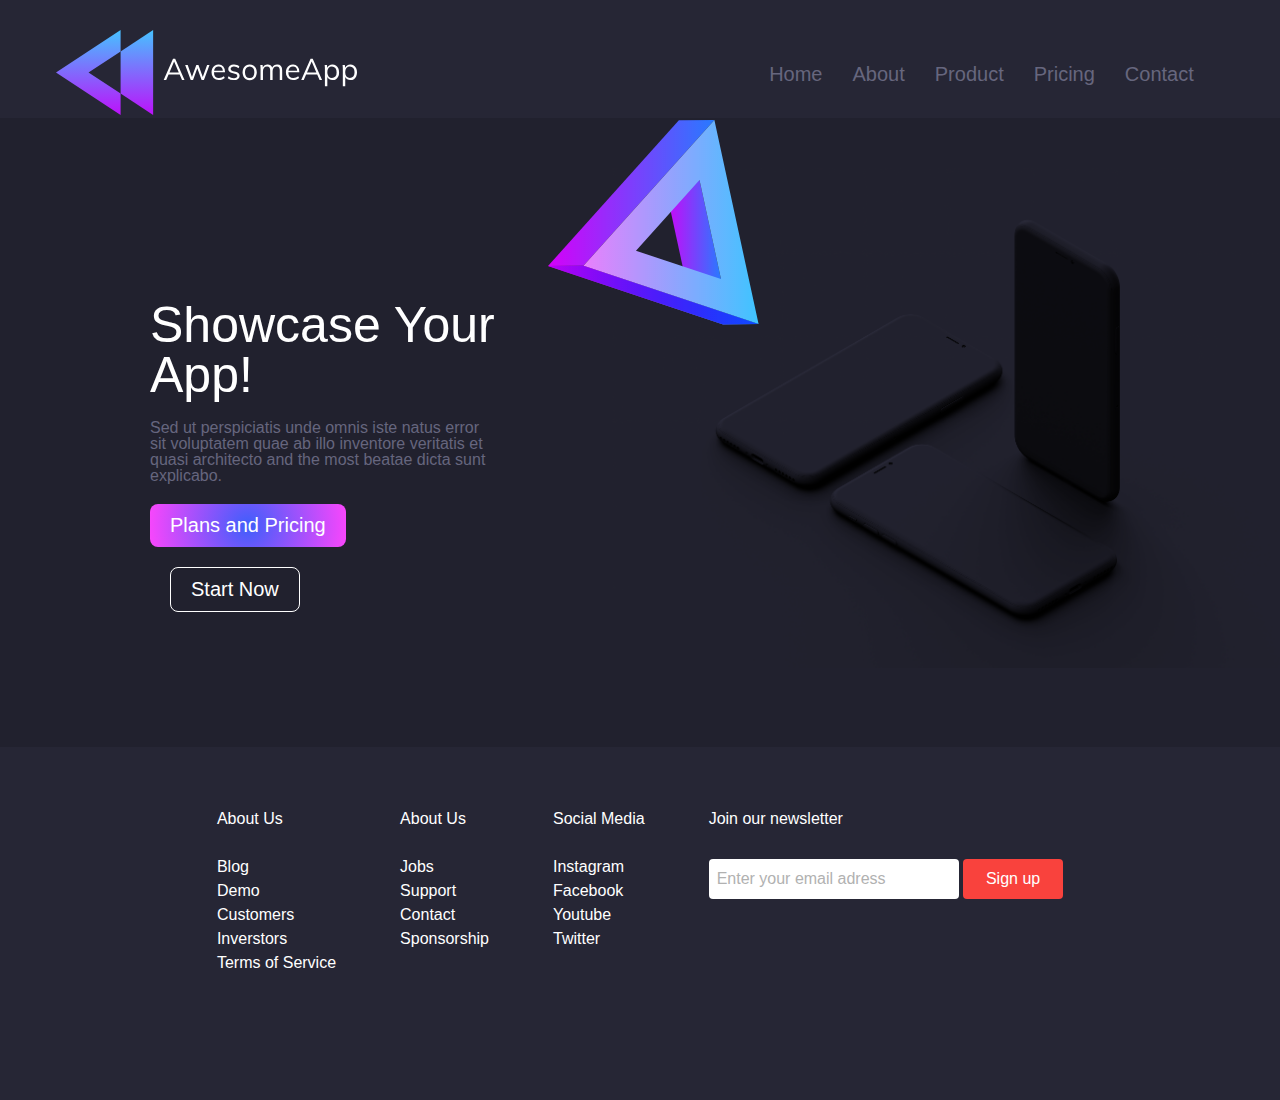
<file: index.html>
<!DOCTYPE html>
<html lang="en">
  <head>
    <meta charset="UTF-8" />
    <meta http-equiv="X-UA-Compatible" content="IE=edge" />
    <meta name="viewport" content="width=device-width, initial-scale=1.0" />
    <link rel="stylesheet" href="css/reset.css" />
    <link rel="stylesheet" href="css/style.css" />
    <title>final task</title>
  </head>
  <body>
    <header>
      <div class="header-wrapper">
        <a href="index.html">
          <img src="images/logo-image.svg" alt="logo" />
        </a>
        <nav>
          <ul class="nav-ul">
            <li class="nav-li">
              <a href="index.html">Home</a>
            </li>

            <li class="nav-li">
              <a href="about.html">About</a>
            </li>

            <li class="nav-li">
              <a href="product.html">Product</a>
            </li>

            <li class="nav-li">
              <a href="pricing.html">Pricing</a>
            </li>

            <li class="nav-li">
              <a href="contact.html">Contact</a>
            </li>
          </ul>
        </nav>
      </div>
    </header>

    <!-- section 1 -->
    <section>
      <div class="section-1">
        <div class="left-box-1">
          <h1>Showcase Your App!</h1>
          <p>
            Sed ut perspiciatis unde omnis iste natus error sit voluptatem quae
            ab illo inventore veritatis et quasi architecto and the most beatae
            dicta sunt explicabo.
          </p>
          <button class="btn btn1">Plans and Pricing</button>
          <button class="btn btn2">Start Now</button>
        </div>
        <div class="triangle-one">
          <img src="images/Group 2362.png" alt="group 2362" />
        </div>

        <div class="right-box-1">
          <img src="images/phone-img.png" alt="phone-img" />
        </div>
      </div>
    </section>
    <div class="footer-container">
      <div class="footer">
        <div class="footer-heading">
          <h2>About Us</h2>
          <a href="#">Blog</a>
          <a href="#">Demo</a>
          <a href="#">Customers</a>
          <a href="#">Inverstors</a>
          <a href="#">Terms of Service</a>
        </div>
        <div class="footer-heading">
          <h2>About Us</h2>
          <a href="#">Jobs</a>
          <a href="#">Support</a>
          <a href="#">Contact</a>
          <a href="#">Sponsorship</a>
        </div>
        <div class="footer-heading">
          <h2>Social Media</h2>
          <a href="#">Instagram</a>
          <a href="#">Facebook</a>
          <a href="#">Youtube</a>
          <a href="#">Twitter</a>
        </div>
        <div class="footer-email-form">
          <h2>Join our newsletter</h2>
          <input
            type="email"
            placeholder="Enter your email adress"
            id="footer-email"
          />
          <input type="submit" value="Sign up" id="footer-email-btn" />
        </div>
      </div>
    </div>
  </body>
</html>
</file>
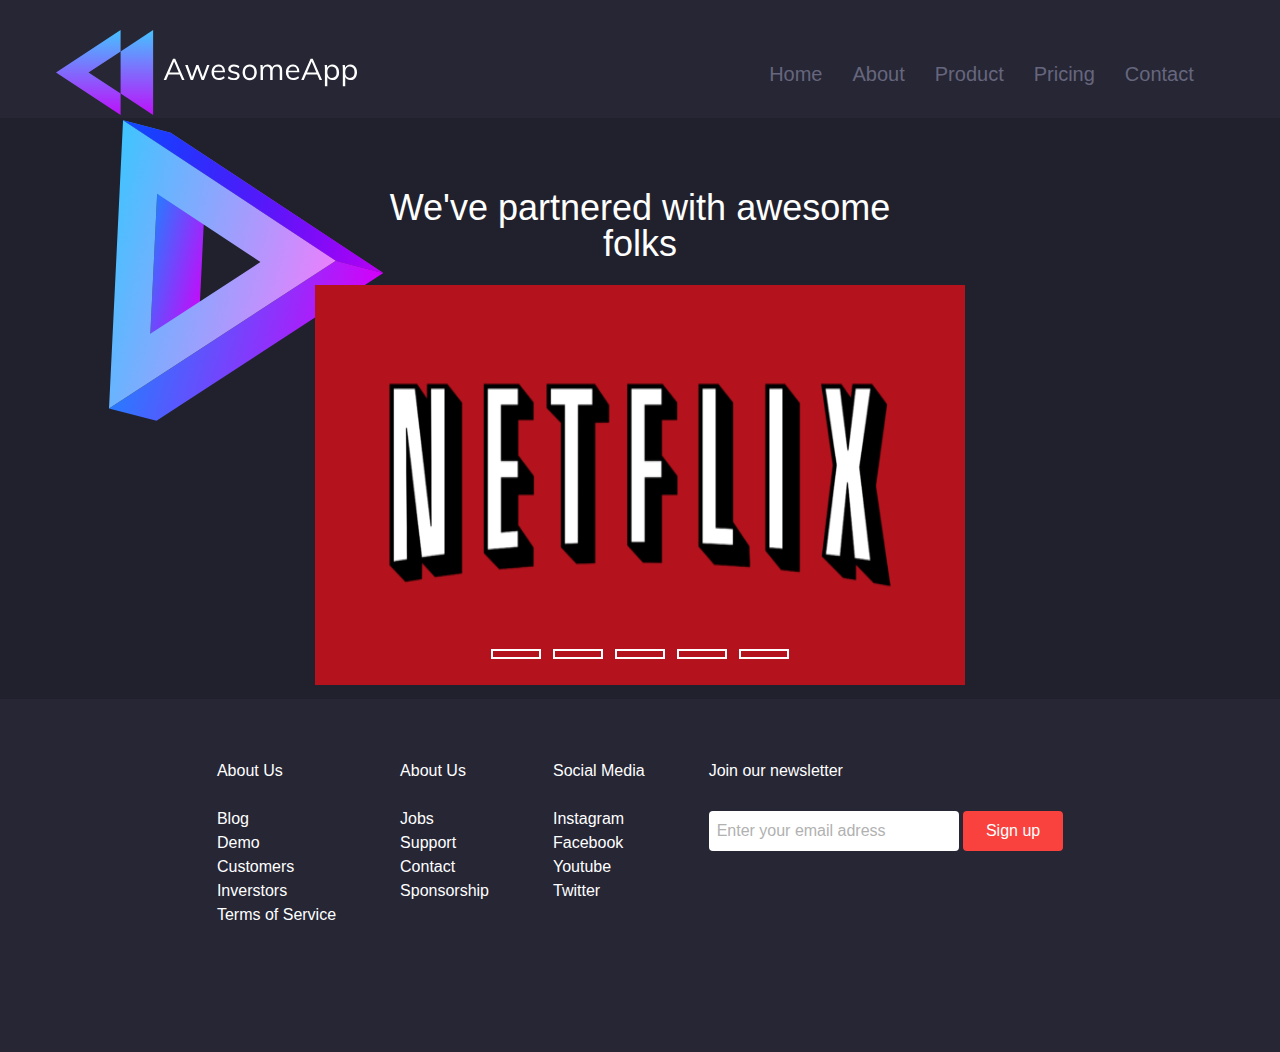
<file: about.html>
<!DOCTYPE html>
<html lang="en">
  <head>
    <meta charset="UTF-8" />
    <meta http-equiv="X-UA-Compatible" content="IE=edge" />
    <meta name="viewport" content="width=device-width, initial-scale=1.0" />
    <link rel="stylesheet" href="css/reset.css" />
    <link rel="stylesheet" href="css/style.css" />
    <title>Document</title>
  </head>
  <body>
    <header>
      <div class="header-wrapper">
        <a href="index.html">
          <img src="images/logo-image.svg" alt="logo" />
        </a>
        <nav>
          <ul class="nav-ul">
            <li class="nav-li">
              <a href="index.html">Home</a>
            </li>

            <li class="nav-li">
              <a href="about.html">About</a>
            </li>

            <li class="nav-li">
              <a href="product.html">Product</a>
            </li>

            <li class="nav-li">
              <a href="pricing.html">Pricing</a>
            </li>

            <li class="nav-li">
              <a href="contact.html">Contact</a>
            </li>
          </ul>
        </nav>
      </div>
    </header>
    <section>
        <div class="section-2">
          <div class="triangle-two">
            <img src="images/Group 2363.svg" alt="group 2363" />
          </div>
          <div class="section-2-block">
            <h2>We've partnered with awesome folks</h2>
          </div>
        </div>
      </section>
      <!-- section 3 -->
      <section>
          <div class="section-3">
              <div class="section-3-block">
                  <div class="slidershow middle">
                      <div class="slides">
                        <input type="radio" name="r" id="r1" checked />
                        <input type="radio" name="r" id="r2" />
                        <input type="radio" name="r" id="r3" />
                        <input type="radio" name="r" id="r4" />
                        <input type="radio" name="r" id="r5" />
                        <div class="slide s1">
                          <img src="images/netflixjpg.png" alt="netflix" />
                        </div>
                        <div class="slide">
                          <img src="images/amazon.png" alt="amazon" />
                        </div>
                        <div class="slide">
                          <img src="images/microsoft img.png" alt="microsoft" />
                        </div>
                        <div class="slide">
                          <img src="images/Daco_5808375.png" alt="samsung 2" />
                        </div>
                        <div class="slide">
                          <img src="images/samsung.jpg" alt="samsung" />
                        </div>
                      </div>
                      <div class="navigation">
                        <label for="r1" class="bar"></label>
                        <label for="r2" class="bar"></label>
                        <label for="r3" class="bar"></label>
                        <label for="r4" class="bar"></label>
                        <label for="r5" class="bar"></label>
                      </div>
                    </div>
              </div>
      </section>
      <div class="footer-container">
        <div class="footer">
          <div class="footer-heading">
            <h2>About Us</h2>
            <a href="#">Blog</a>
            <a href="#">Demo</a>
            <a href="#">Customers</a>
            <a href="#">Inverstors</a>
            <a href="#">Terms of Service</a>
          </div>
          <div class="footer-heading">
            <h2>About Us</h2>
            <a href="#">Jobs</a>
            <a href="#">Support</a>
            <a href="#">Contact</a>
            <a href="#">Sponsorship</a>
          </div>
          <div class="footer-heading">
            <h2>Social Media</h2>
            <a href="#">Instagram</a>
            <a href="#">Facebook</a>
            <a href="#">Youtube</a>
            <a href="#">Twitter</a>
          </div>
          <div class="footer-email-form">
            <h2>Join our newsletter</h2>
            <input type="email" placeholder="Enter your email adress" id="footer-email">
            <input type="submit" value="Sign up" id="footer-email-btn">
          </div>
        </div>
      </div>
  </body>
</html>
</file>
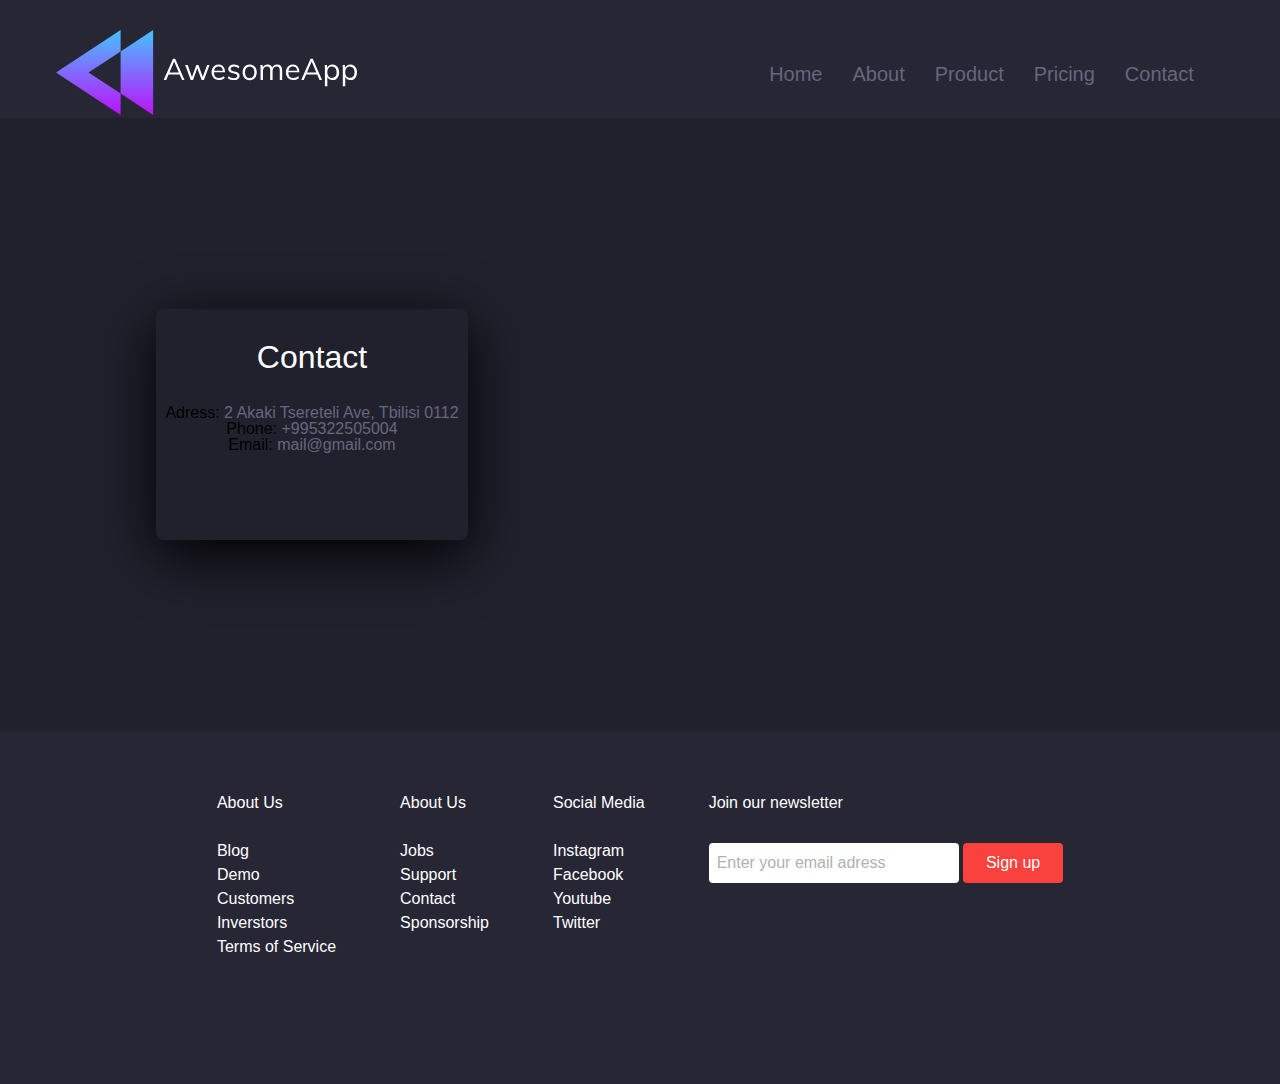
<file: contact.html>
<!DOCTYPE html>
<html lang="en">
  <head>
    <meta charset="UTF-8" />
    <meta http-equiv="X-UA-Compatible" content="IE=edge" />
    <meta name="viewport" content="width=device-width, initial-scale=1.0" />
    <link rel="stylesheet" href="css/reset.css" />
    <link rel="stylesheet" href="css/style.css" />
    <title>Contact page</title>
  </head>
  <body>
    <header>
      <div class="header-wrapper">
        <a href="index.html">
          <img src="images/logo-image.svg" alt="logo" />
        </a>
        <nav>
          <ul class="nav-ul">
            <li class="nav-li">
              <a href="index.html">Home</a>
            </li>

            <li class="nav-li">
              <a href="about.html">About</a>
            </li>

            <li class="nav-li">
              <a href="product.html">Product</a>
            </li>

            <li class="nav-li">
              <a href="pricing.html">Pricing</a>
            </li>

            <li class="nav-li">
              <a href="contact.html">Contact</a>
            </li>
          </ul>
        </nav>
      </div>
    </header>
    <section class="contact-section">
      <div class="left-block-contact">
        <h2 class="contact-title-section">Contact</h2>
        <ul class="contact-text-ul">
          <li>
            <span class="contact-text">Adress:</span>
            <a
              href="https://www.google.com/maps/place/30+Vasil+Petriashvili+Street,+T'bilisi/@41.7054782,44.7773202,17z/data=!3m1!4b1!4m5!3m4!1s0x40440cce3a01fef7:0x2a75ae2128072d6!8m2!3d41.7054782!4d44.7795089"
              target="_blank"
              >2 Akaki Tsereteli Ave, Tbilisi 0112</a
            >
          </li>
          <li>
            <span class="contact-text">Phone:</span>
            <a href="tel:+995322505004">+995322505004</a>
          </li>
          <li>
            <span class="contact-text">Email:</span>
            <a href="mailto:mail@gmail.com?subject=Our Email Subject">
              mail@gmail.com</a
            >
          </li>
        </ul>
      </div>
      <div class="right-block-contact">
        <p>
          <iframe
            src="https://www.google.com/maps/embed?pb=!1m18!1m12!1m3!1d2977.883755356558!2d44.787614315436294!3d41.72302717923467!2m3!1f0!2f0!3f0!3m2!1i1024!2i768!4f13.1!3m3!1m2!1s0x404472cdf8e6b329%3A0x316d4c4991b44fc3!2sBoris%20Paichadze%20Dinamo%20Arena!5e0!3m2!1sen!2sge!4v1638884628527!5m2!1sen!2sge"
            width="600"
            height="450"
            style="border: 0"
            allowfullscreen=""
            loading="lazy"
          ></iframe>
        </p>
      </div>
    </section>
    <div class="footer-container">
        <div class="footer">
          <div class="footer-heading">
            <h2>About Us</h2>
            <a href="#">Blog</a>
            <a href="#">Demo</a>
            <a href="#">Customers</a>
            <a href="#">Inverstors</a>
            <a href="#">Terms of Service</a>
          </div>
          <div class="footer-heading">
            <h2>About Us</h2>
            <a href="#">Jobs</a>
            <a href="#">Support</a>
            <a href="#">Contact</a>
            <a href="#">Sponsorship</a>
          </div>
          <div class="footer-heading">
            <h2>Social Media</h2>
            <a href="#">Instagram</a>
            <a href="#">Facebook</a>
            <a href="#">Youtube</a>
            <a href="#">Twitter</a>
          </div>
          <div class="footer-email-form">
            <h2>Join our newsletter</h2>
            <input
              type="email"
              placeholder="Enter your email adress"
              id="footer-email"
            />
            <input type="submit" value="Sign up" id="footer-email-btn" />
          </div>
        </div>
  </body>
</html>
</file>
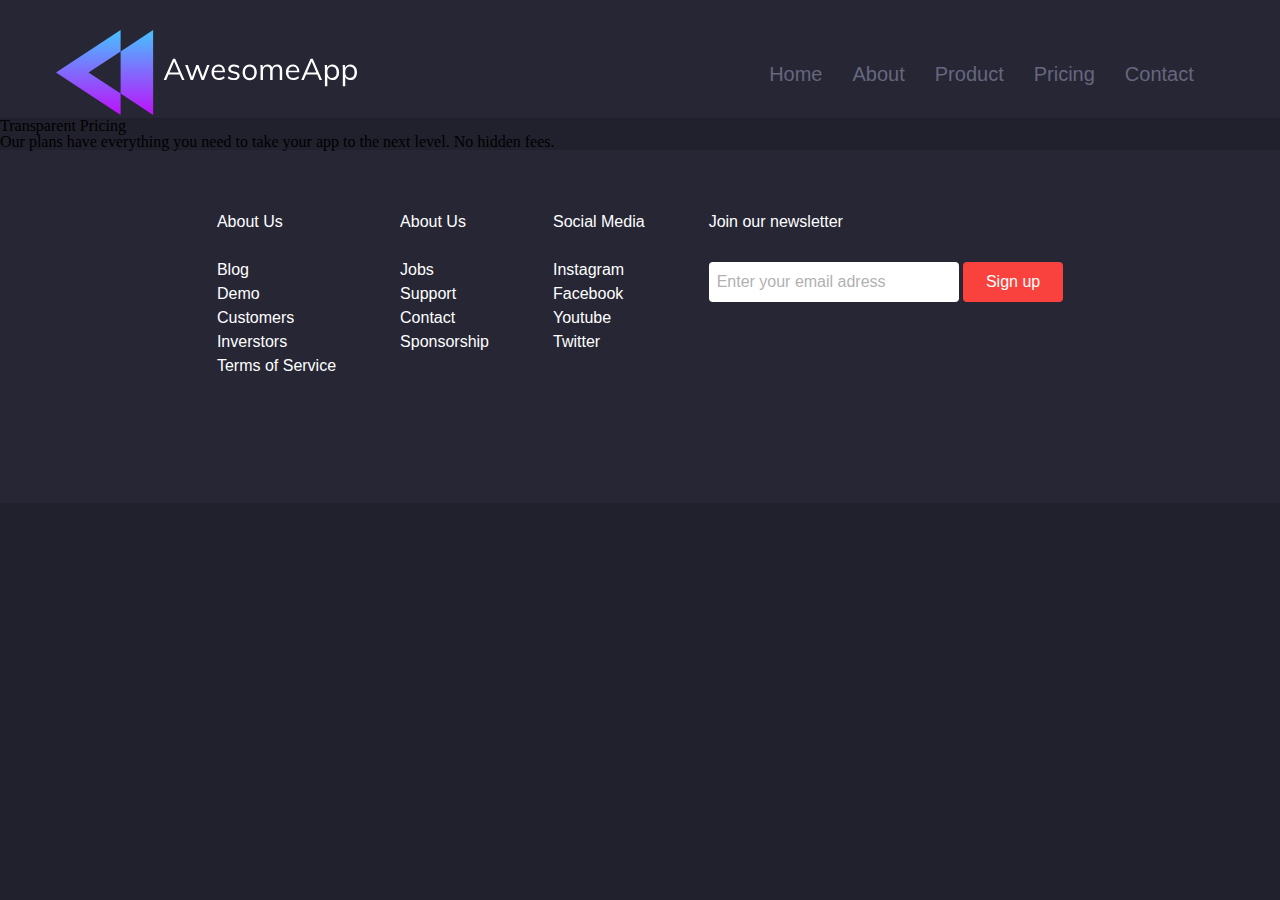
<file: pricing.html>
<!DOCTYPE html>
<html lang="en">
  <head>
    <meta charset="UTF-8" />
    <meta http-equiv="X-UA-Compatible" content="IE=edge" />
    <meta name="viewport" content="width=device-width, initial-scale=1.0" />
    <link rel="stylesheet" href="css/reset.css" />
    <link rel="stylesheet" href="css/style.css" />
    <title>Pricing page</title>
  </head>
  <body>
    <header>
      <div class="header-wrapper">
        <a href="index.html">
          <img src="images/logo-image.svg" alt="logo" />
        </a>
        <nav>
          <ul class="nav-ul">
            <li class="nav-li">
              <a href="index.html">Home</a>
            </li>

            <li class="nav-li">
              <a href="about.html">About</a>
            </li>

            <li class="nav-li">
              <a href="product.html">Product</a>
            </li>

            <li class="nav-li">
              <a href="pricing.html">Pricing</a>
            </li>

            <li class="nav-li">
              <a href="contact.html">Contact</a>
            </li>
          </ul>
        </nav>
      </div>
    </header>
  </body>
  <section>
    <div class="pricing-box-1">
      <h2>Transparent Pricing</h2>
      <p>
        Our plans have everything you need to take your app to the next level.
        No hidden fees.
      </p>
    </div>
  </section>
  <div class="footer-container">
    <div class="footer">
      <div class="footer-heading">
        <h2>About Us</h2>
        <a href="#">Blog</a>
        <a href="#">Demo</a>
        <a href="#">Customers</a>
        <a href="#">Inverstors</a>
        <a href="#">Terms of Service</a>
      </div>
      <div class="footer-heading">
        <h2>About Us</h2>
        <a href="#">Jobs</a>
        <a href="#">Support</a>
        <a href="#">Contact</a>
        <a href="#">Sponsorship</a>
      </div>
      <div class="footer-heading">
        <h2>Social Media</h2>
        <a href="#">Instagram</a>
        <a href="#">Facebook</a>
        <a href="#">Youtube</a>
        <a href="#">Twitter</a>
      </div>
      <div class="footer-email-form">
        <h2>Join our newsletter</h2>
        <input
          type="email"
          placeholder="Enter your email adress"
          id="footer-email"
        />
        <input type="submit" value="Sign up" id="footer-email-btn" />
      </div>
    </div>
  </div>
</html>
</file>
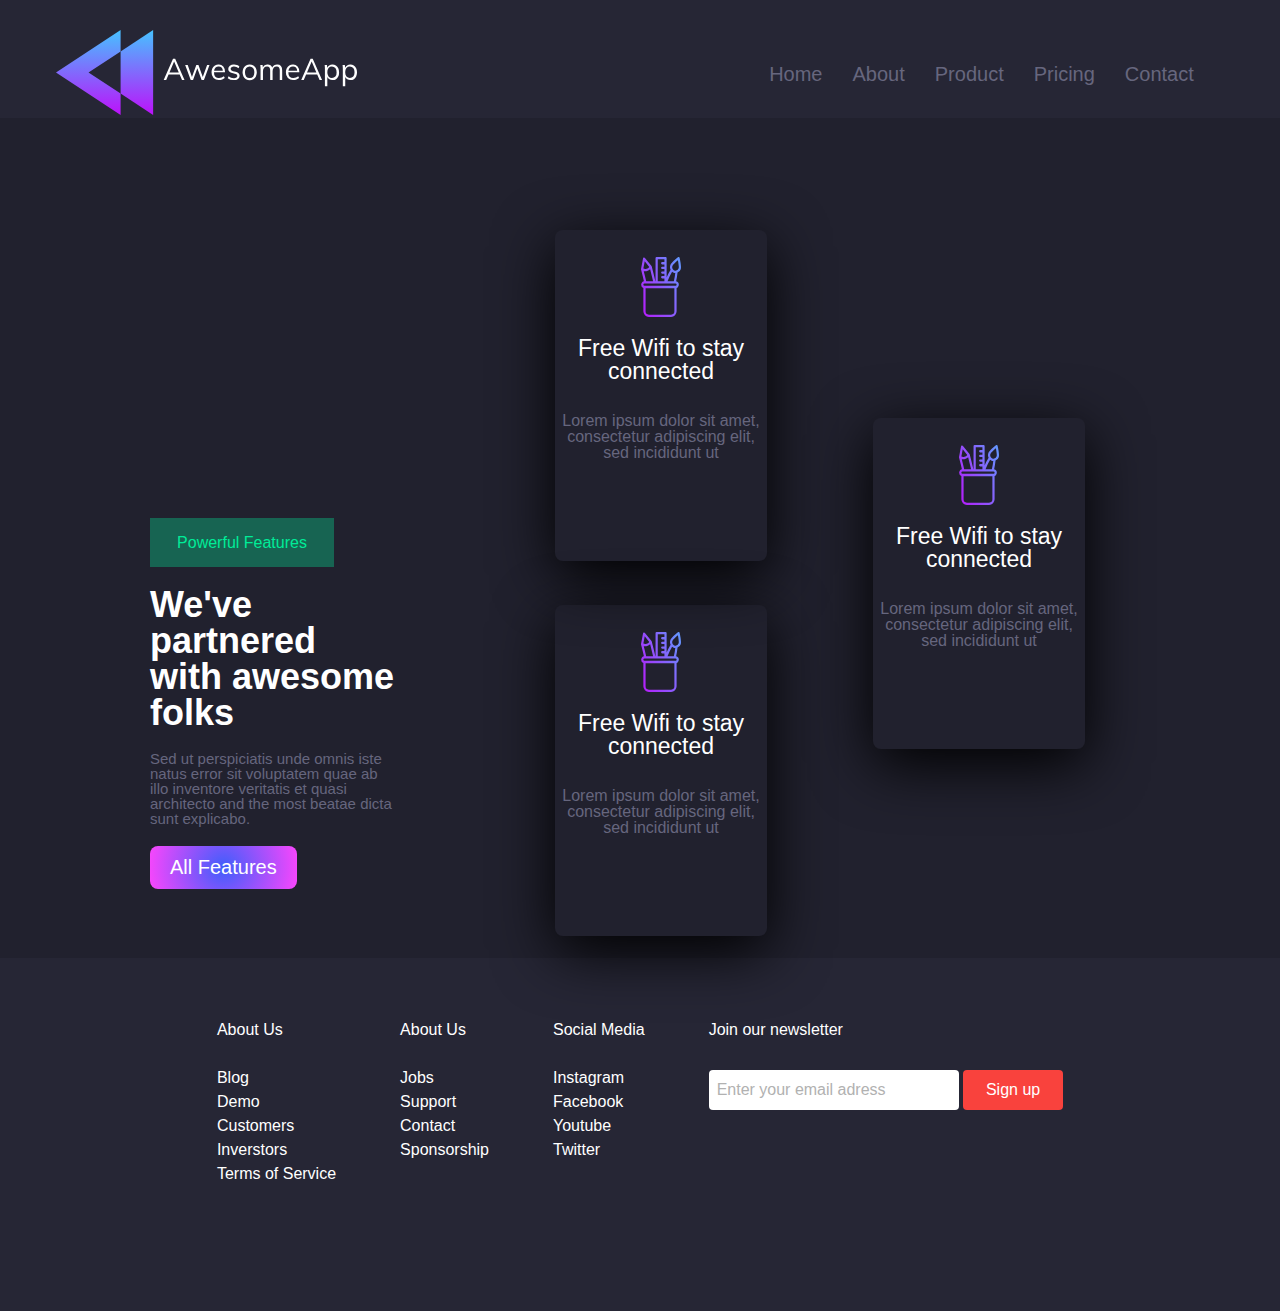
<file: product.html>
<!DOCTYPE html>
<html lang="en">
  <head>
    <meta charset="UTF-8" />
    <meta http-equiv="X-UA-Compatible" content="IE=edge" />
    <meta name="viewport" content="width=device-width, initial-scale=1.0" />
    <link rel="stylesheet" href="css/reset.css" />
    <link rel="stylesheet" href="css/style.css" />
    <title>Product page</title>
  </head>
  <body>
    <header>
      <div class="header-wrapper">
        <a href="index.html">
          <img src="images/logo-image.svg" alt="logo" />
        </a>
        <nav>
          <ul class="nav-ul">
            <li class="nav-li">
              <a href="index.html">Home</a>
            </li>

            <li class="nav-li">
              <a href="about.html">About</a>
            </li>

            <li class="nav-li">
              <a href="product.html">Product</a>
            </li>

            <li class="nav-li">
              <a href="pricing.html">Pricing</a>
            </li>

            <li class="nav-li">
              <a href="contact.html">Contact</a>
            </li>
          </ul>
        </nav>
      </div>
    </header>
  </body>
  <section>
    <div class="section-4">
      <div class="left-box-2">
        <h3>Powerful Features</h3>
        <h2>We've partnered with awesome folks</h2>
        <p>
          Sed ut perspiciatis unde omnis iste natus error sit voluptatem quae ab
          illo inventore veritatis et quasi architecto and the most beatae dicta
          sunt explicabo.
        </p>
        <button class="btn btn1">All Features</button>
      </div>
      <!-- box section -->
      <div class="blocks-block">
        <div class="block">
          <div class="block-icon">
            <img src="images/block-icon.svg" alt="block" />
          </div>
          <h2>Free Wifi to stay connected</h2>
          <p>
            Lorem ipsum dolor sit amet, consectetur adipiscing elit, sed
            incididunt ut
          </p>
        </div>

        <div class="block">
          <div class="block-icon">
            <img src="images/block-icon.svg" alt="block" />
          </div>
          <h2>Free Wifi to stay connected</h2>
          <p>
            Lorem ipsum dolor sit amet, consectetur adipiscing elit, sed
            incididunt ut
          </p>
        </div>

        <div class="block">
          <div class="block-icon">
            <img src="images/block-icon.svg" alt="block" />
          </div>
          <h2>Free Wifi to stay connected</h2>
          <p>
            Lorem ipsum dolor sit amet, consectetur adipiscing elit, sed
            incididunt ut
          </p>
        </div>
      </div>
    </div>
  </section>
  <div class="footer-container">
    <div class="footer">
      <div class="footer-heading">
        <h2>About Us</h2>
        <a href="#">Blog</a>
        <a href="#">Demo</a>
        <a href="#">Customers</a>
        <a href="#">Inverstors</a>
        <a href="#">Terms of Service</a>
      </div>
      <div class="footer-heading">
        <h2>About Us</h2>
        <a href="#">Jobs</a>
        <a href="#">Support</a>
        <a href="#">Contact</a>
        <a href="#">Sponsorship</a>
      </div>
      <div class="footer-heading">
        <h2>Social Media</h2>
        <a href="#">Instagram</a>
        <a href="#">Facebook</a>
        <a href="#">Youtube</a>
        <a href="#">Twitter</a>
      </div>
      <div class="footer-email-form">
        <h2>Join our newsletter</h2>
        <input
          type="email"
          placeholder="Enter your email adress"
          id="footer-email"
        />
        <input type="submit" value="Sign up" id="footer-email-btn" />
      </div>
    </div>
  </div>
</html>
</file>
<file: css/style.css>
body {
  background-color: #21212e;
}
.header-wrapper {
  background-color: #262635;
  display: flex;
  align-items: center;
  justify-content: space-around;
  padding-top: 30px;
}
.nav-ul {
  display: flex;
  font-size: 20px;
  margin-left: 300px;
  font-family: "Trebuchet MS", "Lucida Sans Unicode", "Lucida Grande",
    "Lucida Sans", Arial, sans-serif;
}
a {
  color: #66667e;
}
.nav-li {
  margin-right: 30px;
}
.nav-li :hover {
  color: white;
}

/* section 1 style */

.section-1 {
  display: flex;
  justify-content: space-around;
  height: 629px;
  width: 100%;
}
.triangle-one {
  position: relative;
  margin-left: 50px;
  margin-top: 2px;
  height: 5%;
  width: 5%;
}

.left-box-1 {
  height: 349px;
  width: 557px;
  margin-left: 150px;
  margin-top: 182px;
  font-family: "Trebuchet MS", "Lucida Sans Unicode", "Lucida Grande",
    "Lucida Sans", Arial, sans-serif;
}
.left-box-1 h1 {
  font-size: 50px;
  color: white;
  margin-bottom: 20px;
}
.left-box-1 p {
  font-size: 16px;
  color: #66667e;
}
.right-box-1 {
  display: flex;
  margin-top: 50px;
  width: 800px;
  height: 500px;
}

/* button style  */
.btn {
  border: 1px solid white;
  color: white;
  background: none;
  border-radius: 8px;
  padding: 10px 20px;
  font-size: 20px;
  font-family: "Trebuchet MS", "Lucida Sans Unicode", "Lucida Grande",
    "Lucida Sans", Arial, sans-serif;
  cursor: pointer;
  margin-top: 20px;
  position: relative;
  overflow: hidden;
}
.btn:hover,
.btn:hover {
  color: black;
  background-color: white;
}
.btn1 {
  border: none;
  background: rgb(63, 94, 251);
  background: radial-gradient(
    circle,
    rgba(63, 94, 251, 1) 0%,
    rgba(250, 70, 252, 1) 100%
  );
}
.btn2 {
  margin-left: 20px;
}

/* section 2 style */
.section-2 {
  height: 300px;
}
.section-2-block {
  display: flex;
  flex-direction: column;
  margin: auto;
  text-align: center;
  margin-top: 20px;
  width: 547px;
  height: 291px;
  justify-content: top;
  align-items: middle;
}
.section-2-block h2 {
  color: white;
  font-size: 36px;
  font-family: "Trebuchet MS", "Lucida Sans Unicode", "Lucida Grande",
    "Lucida Sans", Arial, sans-serif;
}
.section-2-block p {
  color: #66667e;
  font-size: 16px;
  font-family: "Trebuchet MS", "Lucida Sans Unicode", "Lucida Grande",
    "Lucida Sans", Arial, sans-serif;
  margin-top: 20px;
}
.triangle-two {
  position: relative;
  margin-left: 50px;
  margin-top: 2px;
  height: 50px;
  max-width: 45px;
}
/* slideshow section */

.slidershow {
  width: 650px;
  height: 400px;
  overflow: hidden;
}
.middle {
  position: relative;
  top: 50%;
  left: 50%;
  transform: translate(-50%, -50%);
}
.navigation {
  position: absolute;
  bottom: 20px;
  left: 50%;
  transform: translateX(-50%);
  display: flex;
}
.bar {
  width: 50px;
  height: 10px;
  border: 2px solid #fff;
  margin: 6px;
  cursor: pointer;
  transition: 0.4s;
}
.bar:hover {
  background: #fff;
}

input[name="r"] {
  position: absolute;
  visibility: hidden;
}

.slides {
  width: 500%;
  height: 100%;
  display: flex;
}

.slide {
  width: 20%;
  transition: 0.6s;
}
.slide img {
  width: 100%;
  height: 100%;
}

#r1:checked ~ .s1 {
  margin-left: 0;
}
#r2:checked ~ .s1 {
  margin-left: -20%;
}
#r3:checked ~ .s1 {
  margin-left: -40%;
}
#r4:checked ~ .s1 {
  margin-left: -60%;
}
#r5:checked ~ .s1 {
  margin-left: -80%;
}
/* slideshow end */
/* section 3 style */
.section-3 {
  display: flex;
  justify-content: space-around;
  height: 429px;
  width: 100%;
  margin-top: -150px;
}
/* section 4 style */
.section-4 {
  display: flex;
}
.left-box-2 {
  height: 300px;
  width: 400px;
  margin-left: 150px;
  margin-top: 400px;
  font-family: "Trebuchet MS", "Lucida Sans Unicode", "Lucida Grande",
    "Lucida Sans", Arial, sans-serif;
}
.left-box-2 p {
  margin-top: 20px;
  font-size: 15px;
  color: #66667e;
  font-weight: lighter;
}
.left-box-2 h2 {
  margin-top: 20px;
  color: white;
  font-weight: bold;
  font-size: 36px;
}
.left-box-2 h3 {
  display: table-cell;
  text-align: center;
  vertical-align: middle;
  color: #00ec98;
  font-size: 16px;
  border: none;
  width: 184px;
  height: 49px;
  background: rgba(0, 255, 164, 0.3);
  margin-bottom: 20px;
}
/* blocks section */
.blocks-block {
  display: flex;
  flex-wrap: wrap;
  flex-direction: column;
  justify-content: space-around;
  max-width: 636px;
  width: 100%;
  height: 750px;
  margin-top: 90px;
  margin-right: 139px;
  margin-left: 108px;
}
.block {
  align-items: center;
  text-align: left;
  justify-content: center;
  margin-left: 50px;
  width: 212px;
  height: 331px;
  border: none;
  border-radius: 8px;
  position: relative;
  box-shadow: 0px 15px 60px 0px;
  transition: transform 300ms, box-shadow 300ms;
}
.block:hover {
  transform: scale(1.1);
}
.block h2 {
  margin-top: 20px;
  text-align: center;
  font-size: 23px;
  color: white;
  font-family: "Trebuchet MS", "Lucida Sans Unicode", "Lucida Grande",
    "Lucida Sans", Arial, sans-serif;
}
.block-icon {
  display: flex;
  align-items: center;
  justify-content: center;
  margin-top: 27px;
}
.block p {
  margin-top: 30px;
  text-align: center;
  color: #66667e;
  font-size: 16px;
  font-family: "Trebuchet MS", "Lucida Sans Unicode", "Lucida Grande",
    "Lucida Sans", Arial, sans-serif;
}
/* footer section */
.footer-container {
  font-family: Arial, Helvetica, sans-serif;
  background-color: #262635;
  padding: 4rem 0 4rem;
}
.footer {
  width: 80%;
  height: 25vh;
  background-color: #262635;
  color: white;
  display: flex;
  justify-content: center;
  flex-wrap: wrap;
  margin: 0 auto;
}
.footer-heading {
  display: flex;
  flex-direction: column;
  margin-right: 4rem;
}
.footer-heading h2 {
  margin-bottom: 2rem;
}
.footer-heading a {
  color: white;
  margin-bottom: 0.5rem;
}
.footer-heading a:hover {
  color: red;
  transition: 0.3s ease-out;
}
.footer-email-form h2 {
  margin-bottom: 2rem;
}

#footer-email {
  width: 250px;
  height: 40px;
  border-radius: 4px;
  outline: none;
  border: none;
  padding-left: 0.5rem;
  font-size: 1rem;
  margin-bottom: 1rem;
}
#footer-email::placeholder {
  color: #b1b1b1;
}
#footer-email-btn {
  width: 100px;
  height: 40px;
  border-radius: 4px;
  background-color: #f9423d;
  outline: none;
  border: none;
  color: white;
  font-size: 1rem;
}

/* FOOTER RESPONSIVE */
#footer-email-btn:hover {
  cursor: pointer;
  background-color: #337af1;
  transition: all 0.4s ease-out;
}
@media screen and (max-width: 1150px) {
  .footer {
    height: 50vh;
  }
  .footer-email-form {
    margin-top: 4rem;
  }
}
@media screen and (max-width: 820px) {
  .footer {
    padding-top: 2rem;
  }
}
@media screen and (max-width: 720px) {
  .footer-3 {
    display: none;
  }
  .footer-email-form {
    margin-top: 2rem;
  }
}
/* contact section */
.contact-section {
  display: flex;
  padding-top: 5rem;
  padding-bottom: 5rem;
  align-items: center;
  justify-content: space-evenly;
  font-family: Arial, Helvetica, sans-serif;
}
.left-block-contact h2 {
  color: white;
  font-size: 2rem;
  margin: 2rem 0 2rem;
}
.left-block-contact {
  align-items: center;
  text-align: center;
  justify-content: center;
  margin-left: 50px;
  width: 312px;
  height: 231px;
  border: none;
  border-radius: 8px;
  position: relative;
  box-shadow: 0px 15px 60px 0px;
  transition: transform 300ms, box-shadow 300ms;
}
.left-block-contact:hover {
  transform: scale(1.1);
}
</file>
